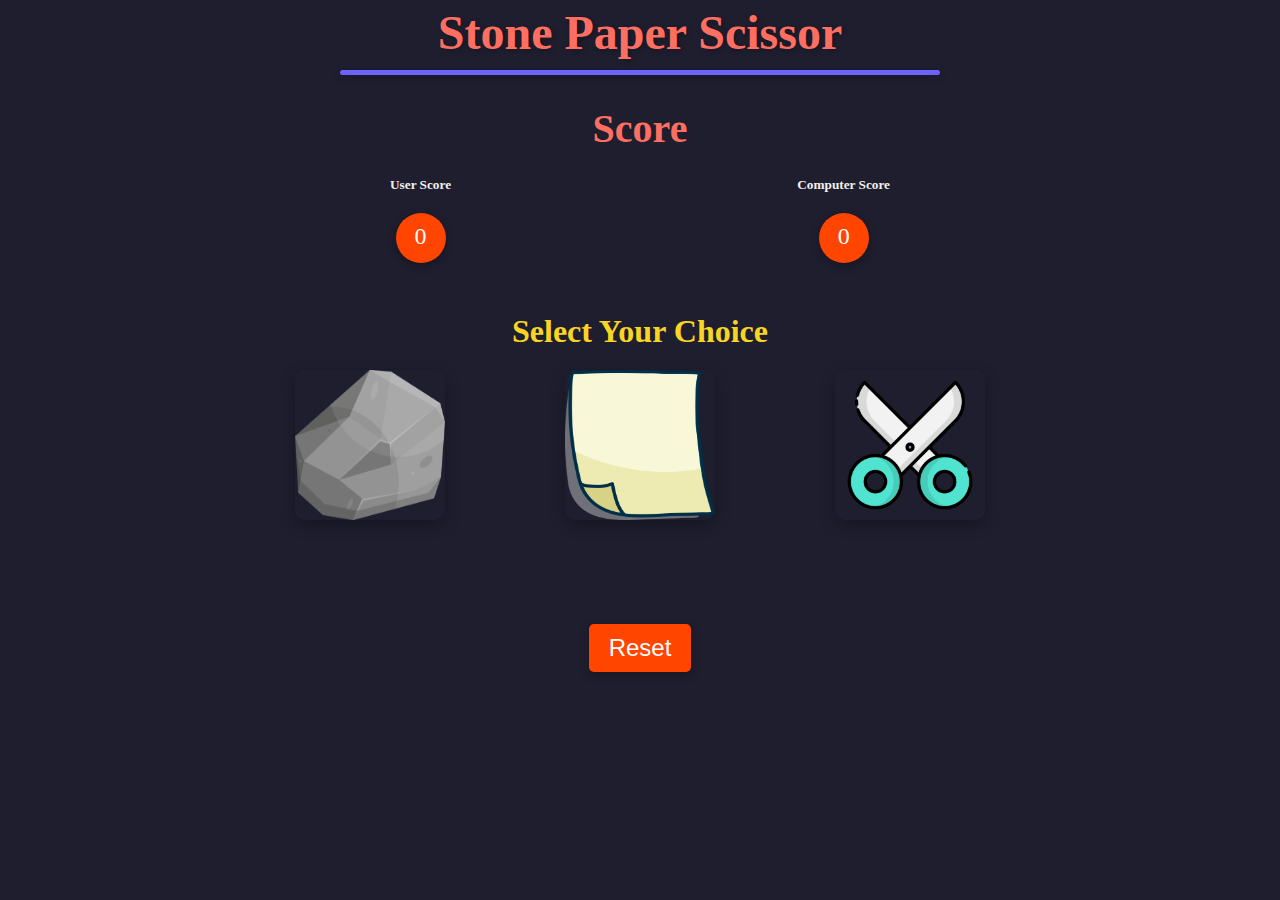
<file: Stone Paper Scissor/index.html>
<!DOCTYPE html>
<html lang="en">
<head>
    <meta charset="UTF-8">
    <meta name="viewport" content="width=device-width, initial-scale=1.0">
    <title>Stone Paper Scissor</title>
    <link rel="stylesheet" href="style.css">
</head>
<body>
    <div class="main-container">
        <h2>Stone Paper Scissor</h2>
        <div class="horizontal-line"></div>
        <div class="score">
            <h4>Score</h4>
                <div class="score-ct">
                    <div class="scores">
                        <h5>User Score</h5>
                        <p id="user-score">0</p>
                    </div>
                    <div class="scores">
                        <h5>Computer Score</h5>
                        <p id="computer-score">0</p>
                    </div>
                </div>    
        </div>
        <h3>Select Your Choice</h3>

        <div class="img-container">
            <div class="item" id="stone">
                <img src="stone.webp" alt="Stone image">
            </div>
            <div class="item" id="paper">
                <img src="paper.webp" alt="Stone image">
            </div>
            <div class="item" id="scissor">
                <img src="scissor.webp" alt="Stone image">
            </div>
        </div>
        <div class="winner"></div>
        <button class="reset" onclick="reset()">Reset</button>
    </div>
    <script src="script.js"></script>
</body>
</html>
</file>
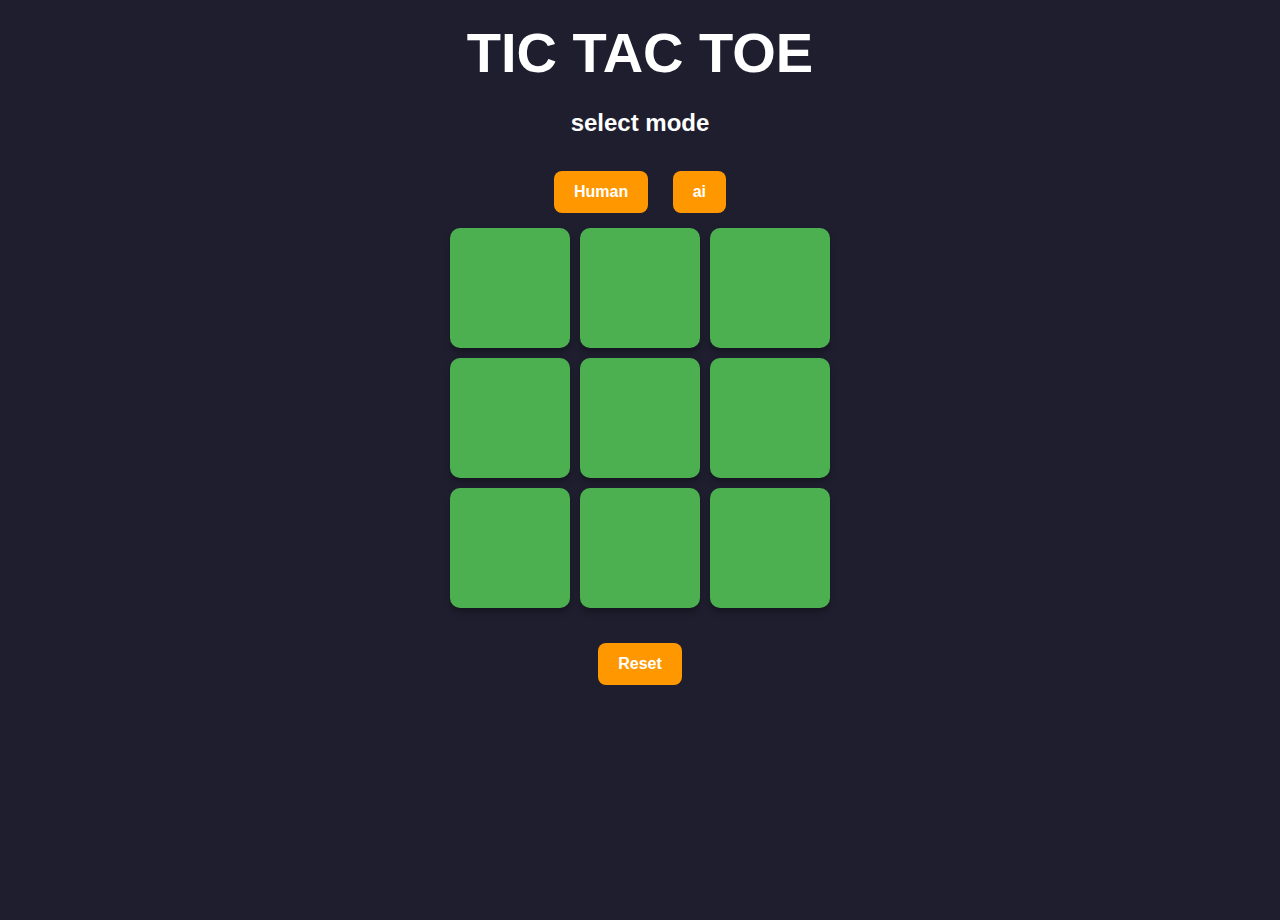
<file: Tic Tac Toe/index.html>
<!DOCTYPE html>
<html lang="en">

<head>
    <meta charset="UTF-8">
    <meta name="viewport" content="width=device-width, initial-scale=1.0">
    <title>Tic Tac Toe</title>
    <link rel="stylesheet" href="style.css">
</head>

<body>
    <div class="main-container">
        <h2>TIC TAC TOE</h2>

        <div class="mode">
            <h3>select mode</h3>
            <button class="mode-btn" id="human">Human</button>
            <button class="mode-btn" id="ai">ai</button>
        </div>
    <div class="game-container">
        <div class="rows" id="row1">
            <div class="box" id="box1"></div>
            <div class="box" id="box2"></div>
            <div class="box" id="box3"></div>
        </div>
        <div class="rows" id="row2">
            <div class="box" id="box4"></div>
            <div class="box" id="box5"></div>
            <div class="box" id="box6"></div>
        </div>
        <div class="rows" id="row3">
            <div class="box" id="box7"></div>
            <div class="box" id="box8"></div>
            <div class="box" id="box9"></div>
        </div>
    </div>
    <div class="winner"></div>
    <button class="reset" onclick="reset()">Reset</button>
    </div>
    
    <script src="script.js"></script>
</body>

</html>
</file>
<file: Stone Paper Scissor/style.css>
* {
    margin: 0;
    padding: 0;
    box-sizing: border-box;
    background-color: #1e1e2f; 
    color: #f0f0f0; 
}

.main-container {
    display: flex;
    align-items: center;
    /* gap: 20px;  */
    flex-direction: column;
}

.item img {
    height: 150px;
    width: 150px;
    margin: 0 50px;
    cursor: pointer;
    transition: transform 0.5s;
    border-radius: 10px; 
    box-shadow: 0 5px 15px rgba(0, 0, 0, 0.3); 
}

.item img:hover {
    transform: scale(1.1);
    box-shadow: 0 8px 20px rgba(0, 0, 0, 0.5); 
}

.item img:active {
    transform: scale(1);
}

.img-container {
    display: flex;
    justify-content: center;
    align-items: center;
    gap: 20px; 
}

h2 {
    text-align: center;
    margin-top: 5px;
    font-size: 3rem;
    color: #ff6f61; 
    text-shadow: 2px 2px 5px rgba(0, 0, 0, 0.3); 
}

h3 {
    text-align: center;
    font-size: 2rem;
    margin: 20px 0;
    color: #f9d423; 
}

.winner {
    text-align: center;
    font-size: 2rem;
    margin: 50px;
    color: #7ed957; 
}

.score {
    display: flex;
    flex-direction: column;
    align-items: center;
    margin-top: 20px;
}

.score h4 {
    font-size: 2.5rem;
    margin-bottom: 5px;
    color: #ff6f61; 
}

.score-ct {
    display: flex;
    align-items: center;
    margin-top: 20px;
    justify-content: space-between;
    width: 500px;
    margin-bottom: 30px;
}

#user-score,
#computer-score {
    background-color: #ff4500; 
    padding: 10px;
    height: 50px;
    width: 50px;
    color: white;
    text-align: center;
    border-radius: 50%; 
    font-size: 1.5rem; 
    box-shadow: 0 3px 10px rgba(0, 0, 0, 0.3); 
}

.scores {
    /* padding: 10px; */
    display: flex;
    flex-direction: column;
    align-items: center;
    gap: 20px;
    text-align: center;
}

.horizontal-line {
    width: 600px; 
    height: 5px; 
    background-color: #6c63ff; 
    margin: 10px auto; 
    border-radius: 5px; 
    box-shadow: 0 3px 8px rgba(0, 0, 0, 0.3); 
}

.reset{
    background-color: #ff4500; 
    padding: 10px 20px;
    border: none;
    border-radius: 5px; 
    color: white;
    font-size: 1.5rem; 
    cursor: pointer;
    box-shadow: 0 3px 10px rgba(0, 0, 0, 0.3); 
}
</file>
<file: Tic Tac Toe/style.css>
/* Responsive and Modern Styling */

:root {
    --primary-color: #4CAF50; /* A modern green tone */
    --secondary-color: #ffffff; /* White for contrast */
    --accent-color: #ff9800; /* Orange for highlights */
    --bg-color: #1E1E2F; /* Dark blue-gray background */
    --text-color: #F0F0F0; /* Light gray text */
    --box-hover-color: #66BB6A; /* Slightly lighter green for hover */
}

body {
    margin: 0;
    padding: 0;
    font-family: 'Arial', sans-serif;
    background-color: var(--bg-color);
    color: var(--text-color);
    box-sizing: border-box;
}

/* Main Container */
.main-container {
    display: flex;
    flex-direction: column;
    align-items: center;
    justify-content: flex-start;
    height: 100vh;
    padding-top: 20px;
    background-color: var(--bg-color);
}

/* Header */
.main-container h2 {
    color: var(--secondary-color);
    font-size: 3.5rem;
    /* margin-bottom: 20px; */
    margin: 0;
    text-align: center;
}

.main-container h3 {
    color: var(--secondary-color);
    font-size: 1.5rem;
    /* margin-bottom: 20px; */
    text-align: center;
}

/* Game Boxes */
.box {
    height: 120px;
    width: 120px;
    background-color: var(--primary-color);
    margin: 5px;
    font-size: 3rem;
    display: flex;
    justify-content: center;
    align-items: center;
    color: var(--secondary-color);
    border-radius: 10px;
    box-shadow: 0 4px 6px rgba(0, 0, 0, 0.3);
    transition: background-color 0.3s, transform 0.2s;
    cursor: pointer;
}

.box:hover {
    background-color: var(--box-hover-color);
    transform: scale(1.1);
}

/* Row Style */
.rows {
    display: flex;
    justify-content: center;
    width: 100%;
    max-width: 450px;
}

/* Buttons */
.mode-btn, .reset {
    margin: 10px;
    padding: 12px 20px;
    background-color: var(--accent-color);
    color: var(--secondary-color);
    border: none;
    border-radius: 8px;
    font-size: 1rem;
    font-weight: bold;
    cursor: pointer;
    transition: background-color 0.3s, transform 0.2s;
}

.mode-btn:hover, .reset:hover {
    background-color: darkorange;
    transform: scale(1.05);
}

/* Winner Announcement */
.winner {
    color: var(--secondary-color);
    font-size: 1.5rem;
    margin-top: 20px;
    text-align: center;
    font-weight: bold;
}

/* Responsive Design */
@media (max-width: 768px) {
    .box {
        height: 80px;
        width: 80px;
        font-size: 2rem;
    }

    .main-container h2 {
        font-size: 1.5rem;
    }

    .winner {
        font-size: 1.2rem;
    }

    .mode-btn, .reset {
        font-size: 0.9rem;
        padding: 10px 15px;
    }
}

@media (max-width: 480px) {
    .box {
        height: 60px;
        width: 60px;
        font-size: 1.5rem;
    }

    .main-container h2 {
        font-size: 1.2rem;
    }

    .winner {
        font-size: 1rem;
    }

    .mode-btn, .reset {
        font-size: 0.8rem;
        padding: 8px 12px;
    }
}
</file>
